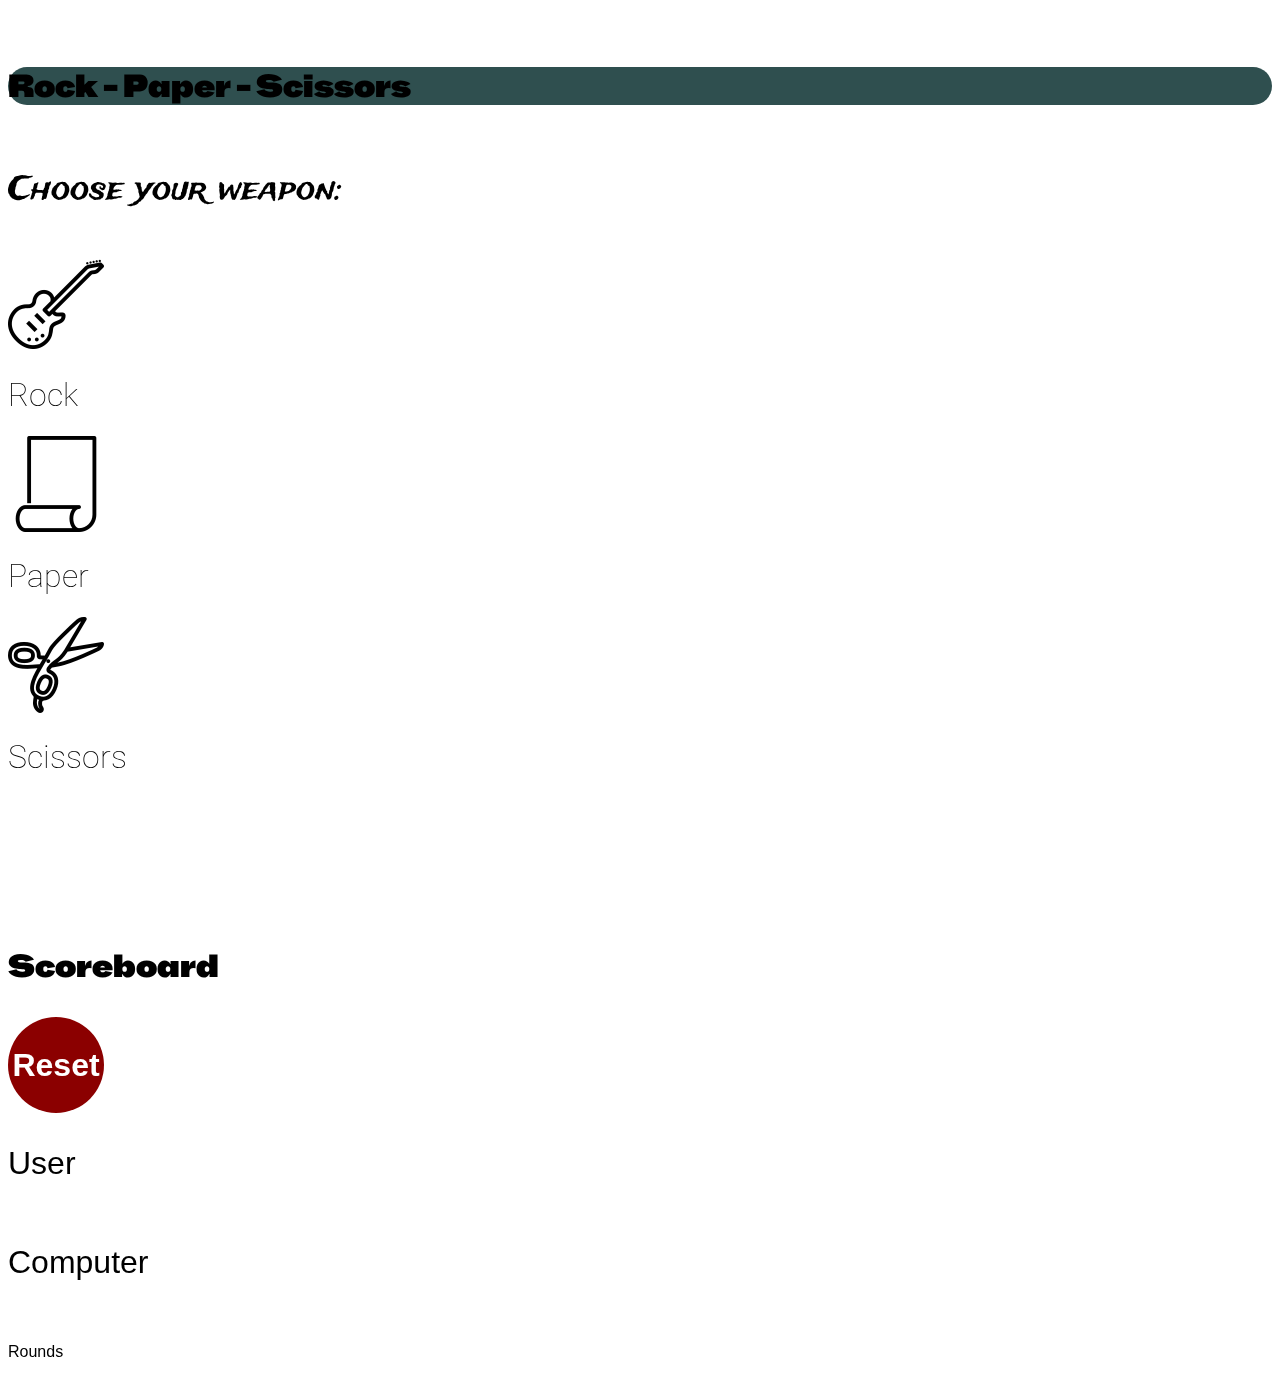
<file: RockPaperScissors/index.html>
<!doctype html>
<html lang="en">
<head>
    <meta charset="utf-8">
    <meta name="viewport" content="width=device-width, initial-scale=1">
    <title>Rock Paper Scissors</title>
    <link href="https://cdn.jsdelivr.net/npm/bootstrap@5.2.3/dist/css/bootstrap.min.css" rel="stylesheet" integrity="sha384-rbsA2VBKQhggwzxH7pPCaAqO46MgnOM80zW1RWuH61DGLwZJEdK2Kadq2F9CUG65" crossorigin="anonymous">
    <link rel="stylesheet" href="styles.css">
    <link rel="preconnect" href="https://fonts.googleapis.com">
    <link rel="preconnect" href="https://fonts.gstatic.com" crossorigin>
    <link href="https://fonts.googleapis.com/css2?family=Roboto:ital,wght@0,100..900;1,100..900&display=swap" rel="stylesheet">
    <link href="https://fonts.googleapis.com/css2?family=BBH+Sans+Hegarty&display=swap" rel="stylesheet">
    <link href="https://fonts.googleapis.com/css2?family=Trade+Winds&display=swap" rel="stylesheet">
    <link href="https://fonts.cdnfonts.com/css/seven-segment" rel="stylesheet">

</head>
<body class="bg-dark text-light">
<script src="https://cdn.jsdelivr.net/npm/bootstrap@5.2.3/dist/js/bootstrap.bundle.min.js" integrity="sha384-kenU1KFdBIe4zVF0s0G1M5b4hcpxyD9F7jL+jjXkk+Q2h455rYXK/7HAuoJl+0I4" crossorigin="anonymous"></script>

<div class="container">
    <br>
    <br>
    <div class="row">

        <div class="col-12" id="title">
            <h1 class="display-1 text-center">Rock  - Paper - Scissors</h1>
        </div>
    </div>
    <div class="row">
        <div class="col-12">
            <br>
            <h1 class="display-5 text-center trade-winds-regular">Choose your weapon:</h1>
            <br>
        </div>
    </div>
    <div class="row">
        <div class="col-12 col-md-4 userChoice" id="rock" onclick="choice(0)" >
            <img src="./images/rock.png" alt="Rock" class="img-thumbnail">
            <h1 class="display-2 text-center">Rock</h1>
        </div>
        <div class="col-12 col-md-4 userChoice" id="paper" onclick="choice(1)" >
            <img src="./images/paper.png" alt="Paper" class="img-thumbnail">
            <h1 class="display-2 text-center">Paper</h1>
        </div>
        <div class="col-12 col-md-4 userChoice" id="scissors" onclick="choice(2)" >
            <img src="./images/scissors.png" alt="Scissors" class="img-thumbnail">
            <h1 class="display-2 text-center">Scissors</h1>
        </div>
    </div>
    <div class="row">
        <div class='col-12' id="executor"></div>
    </div>
    <div class="row">
        <div class='col-10' id="scoreboard">
            <h1 class="display-1 text-center">Scoreboard</h1>
        </div>
        <div class="col-2" onclick="resetScoreboard()">
            <p id="reset_btn">Reset</p>
        </div>
    </div>
    <div class="row ">
        <div class="col-md-4 col-12" >
            <h1 class="display-2 text-center text-white score">User</h1>
            <br>
            <h1 class="display-2 text-center text-white score" id="user"></h1>
        </div>
        <div class="col-md-4 col-12" >
            <h1 class="display-2 text-center text-white score">Computer</h1>
            <br>
            <h1 class="display-2 text-center text-white score" id="computer"></h1>
        </div>
        <div class="col-md-4 col-12" >
            <p class="display-2 text-center text-white score" >Rounds</p>
            <p class="display-2 text-center text-white score" id="rounds"></p>
        </div>
    </div>


</div>


<script src="./choice.js">

</script>
<script>

</script>

</body>
</html>
</file>
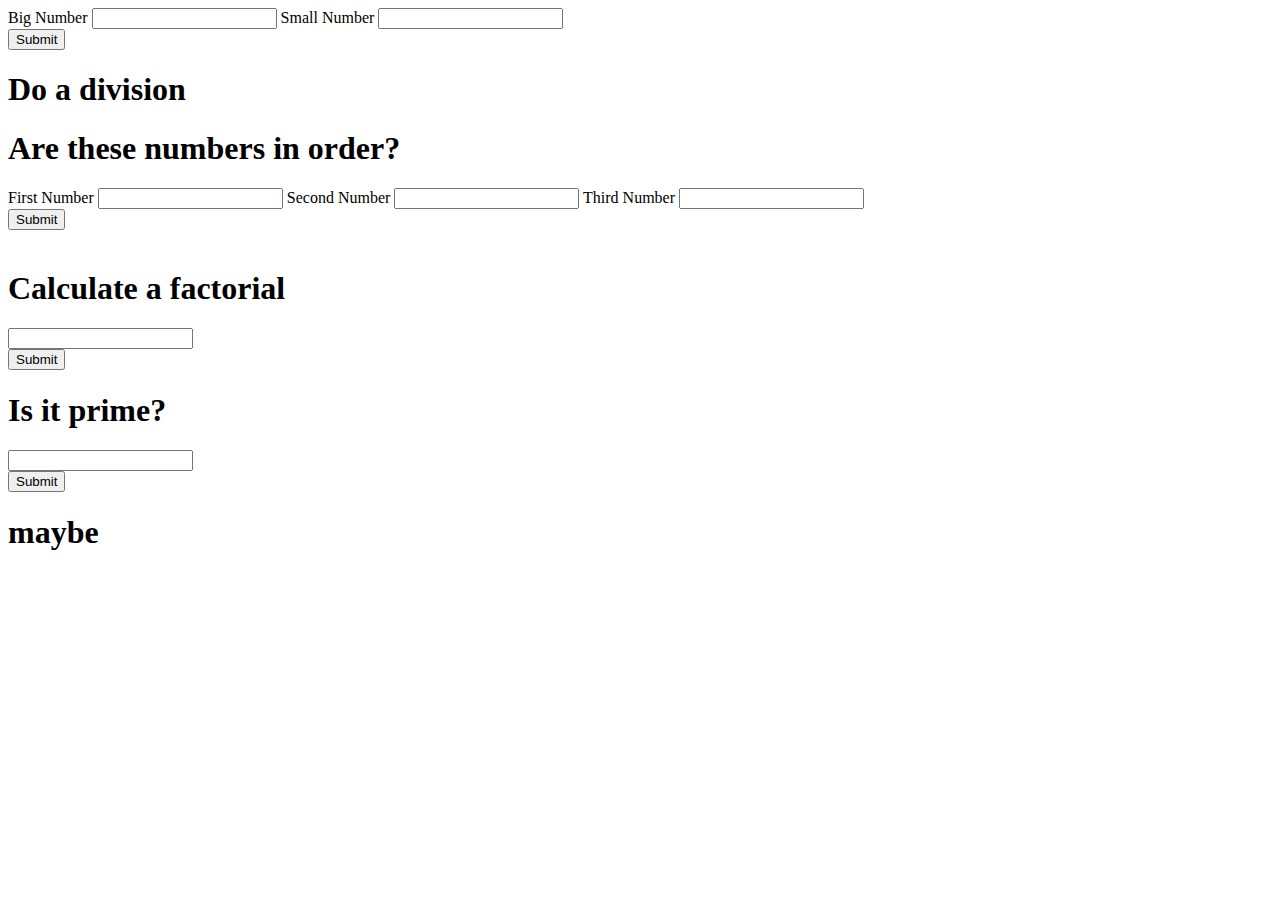
<file: www/js_tests.html>
<!DOCTYPE html>
<html lang="en">
<head>
    <meta charset="UTF-8">
    <title>JS Testing</title>
</head>
<body>
<form>
    <label for="input_1">Big Number
    </label>
    <input type="number" id="input_1">
    <label for="input_2">Small Number</label>
    <input type="number" id="input_2">

</form>
<button id="submit">Submit</button>
<br>
<h1 id="output">Do a division</h1>
<h1 id="order_output">Are these numbers in order?</h1>
<form>
    <label for="input_3">
        First Number
    </label>
    <input type="number" id="input_3">
    <label for="input_4">
        Second Number
    </label>
    <input type="number" id="input_4">
    <label for="input_5">
        Third Number
    </label>
    <input type="number" id="input_5">
</form>
<button id="submit_order">Submit</button>
<script>

    let bigNumber;
    let smallNumber;
    let result;
    let remainder;
    //run the below function when the button is clicked
    document.getElementById("submit").addEventListener("click", myFunction);

   function myFunction(){
        //get input numbers from the form
        bigNumber = document.getElementById('input_1').value;
        smallNumber = document.getElementById('input_2').value;
        //check for 2 numbers
       if ( !bigNumber || !smallNumber ) {
           document.getElementById('output').innerHTML = 'You must input 2 numbers';
           return;
       }
        //calculate the division
        result = bigNumber / smallNumber;
        remainder = bigNumber % smallNumber;
        document.getElementById('output').innerHTML = `${bigNumber} divided by ${smallNumber} is ${result} or ${Math.floor(result)} remainder ${remainder}`;
        //return the result to the html
        //document.getElementById('output').innerHTML = 'You clicked the button';

    }

    //switch statements exercise
    document.getElementById("submit_order").addEventListener("click", myFunction2);

    // using an object to store the inputs - the numbers will always be updated before the object is used
    let inputs = {a: 0, b: 0, c: 0};

    function myFunction2(){
        // set up a string to put into the h1 tag
        let returnString = '';
        //set the inputs to the user's chosen numbers, tell the script that they are numbers (so as not to compare them alphabetically)
        inputs.a = Number(document.getElementById('input_3').value);
        inputs.b = Number(document.getElementById('input_4').value);
        inputs.c = Number(document.getElementById('input_5').value);
            //test for ascending order
             if(inputs.a < inputs.b && inputs.b < inputs.c) {
               returnString = 'Your numbers are in ascending order';
           }
             //test for descending order
            else if  (inputs.a > inputs.b && inputs.b > inputs.c) {
               returnString = 'Your numbers are in descending order';
           }
            //default response
            else {
                returnString = `Your numbers are neither in ascending or descending order. They are ${inputs.a}, ${inputs.b} and ${inputs.c}.`;
           }
        //return the appropriate response to the h1 tag
       document.getElementById('order_output').innerHTML = returnString;
    }
</script>
<br><br>
<h1 id="factorial">Calculate a factorial</h1>
<form>
    <label for="input_6"></label>
    <input type="number" id="input_6">
</form>
<button id="submit_factorial">Submit</button>
<script>
    //get user input
    let factorialInput = document.getElementById('input_6');
    //factorial function:
    function factorialFunction(a) {
        a = Number(factorialInput.value);
        let result = 1;
        //check input is positive integer
        if (a > 0 && typeof a === 'number') {

            for (let i = 1; i <= a; i++) {
                result = result * i;
            }
        }
        else result = 'Input must be a positive integer';
        document.getElementById('factorial').innerHTML = result;
    }
    //listen for a click on the submit button
    document.getElementById('submit_factorial').addEventListener("click", factorialFunction);

</script>

<h1 >Is it prime?</h1>
<form>
    <label for="input_7"></label>
    <input type="number" id="input_7">
</form>
<button id="submit_prime" onclick="primeChecker()">Submit</button>
<h1 id="prime">maybe</h1>
<script>
    function primeChecker() {
        let primeInput = document.getElementById('input_7');
            let a = Number(primeInput.value);
            let isNot = ''

            function finishStatement() {
                let returnString = `${a} is ${isNot}a prime number`;
                document.getElementById('prime').innerHTML = returnString;
            }
            for (let i = 2; i < a; i++) {
                let c = a % i;
                if (c == 0) {
                    isNot = 'NOT '
                    finishStatement();
                    return;
                }
            }
            finishStatement();
    }
</script>

</body>
</html>
</file>
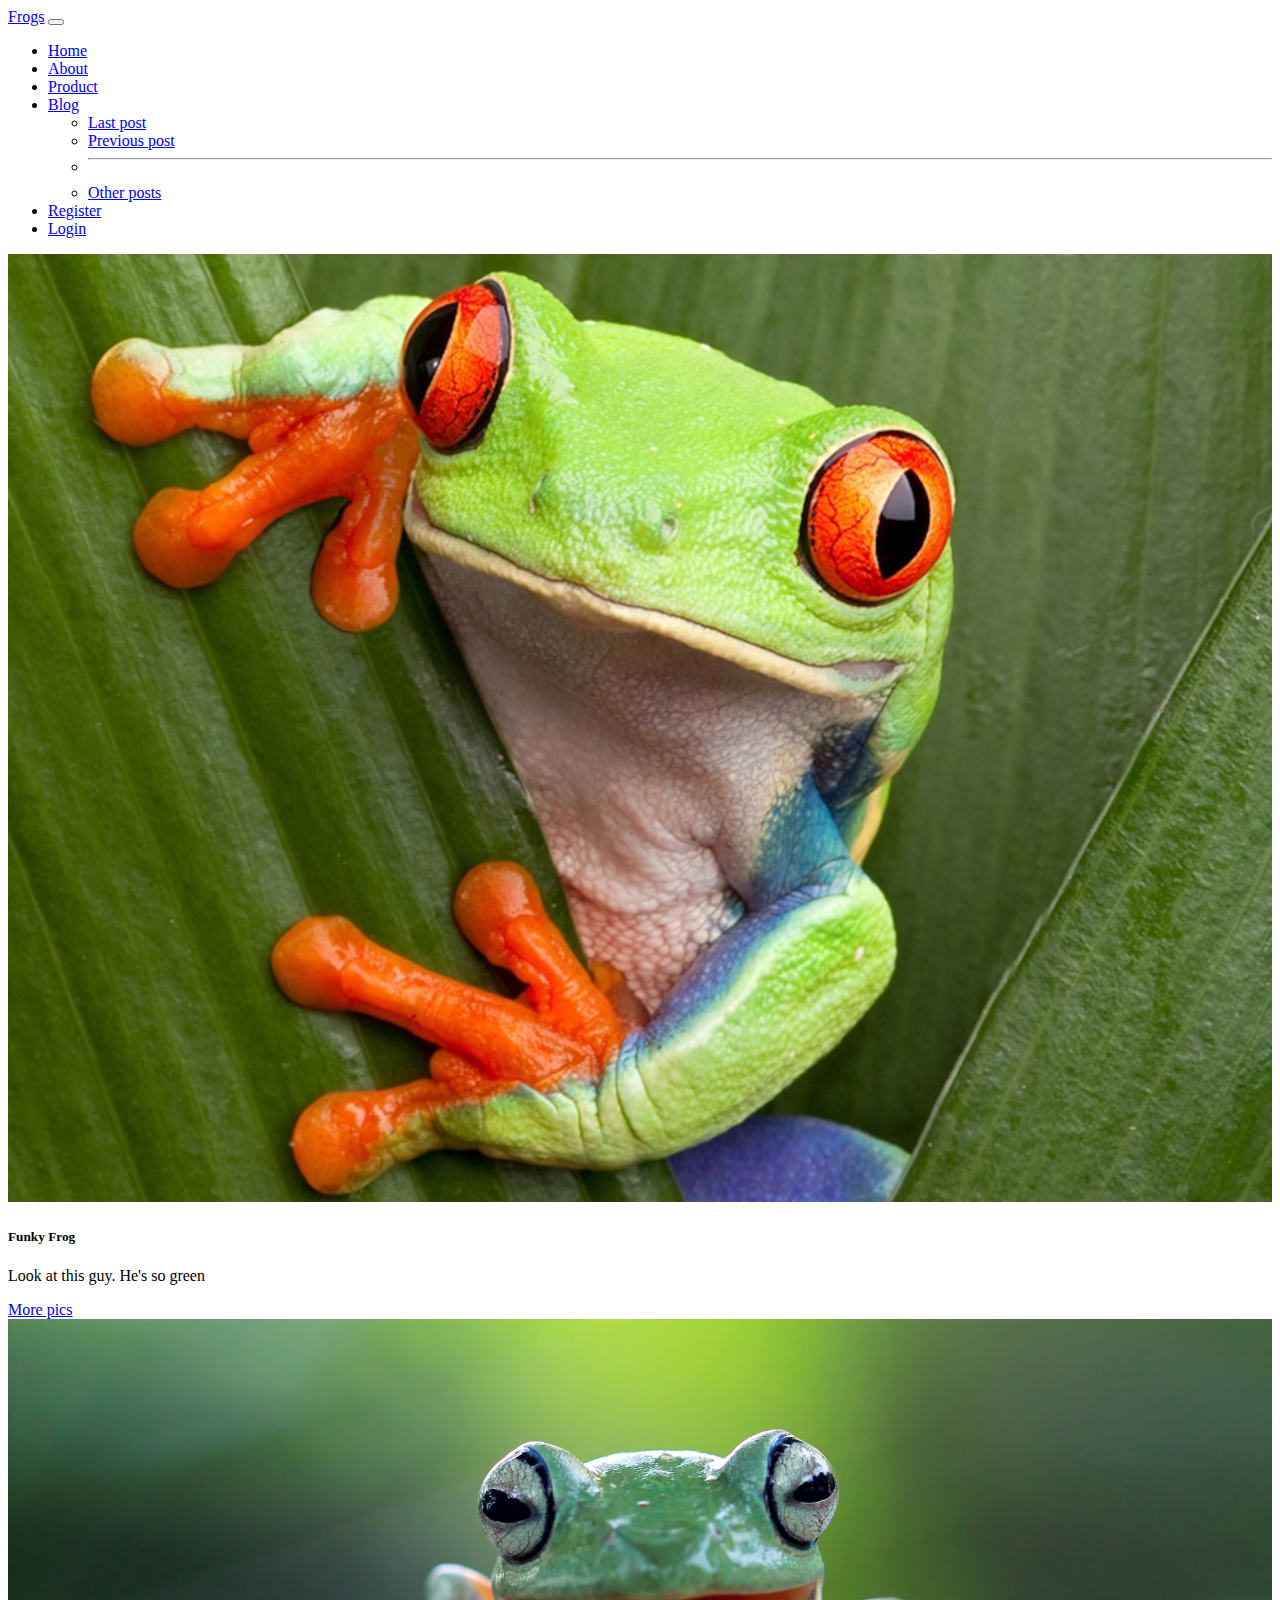
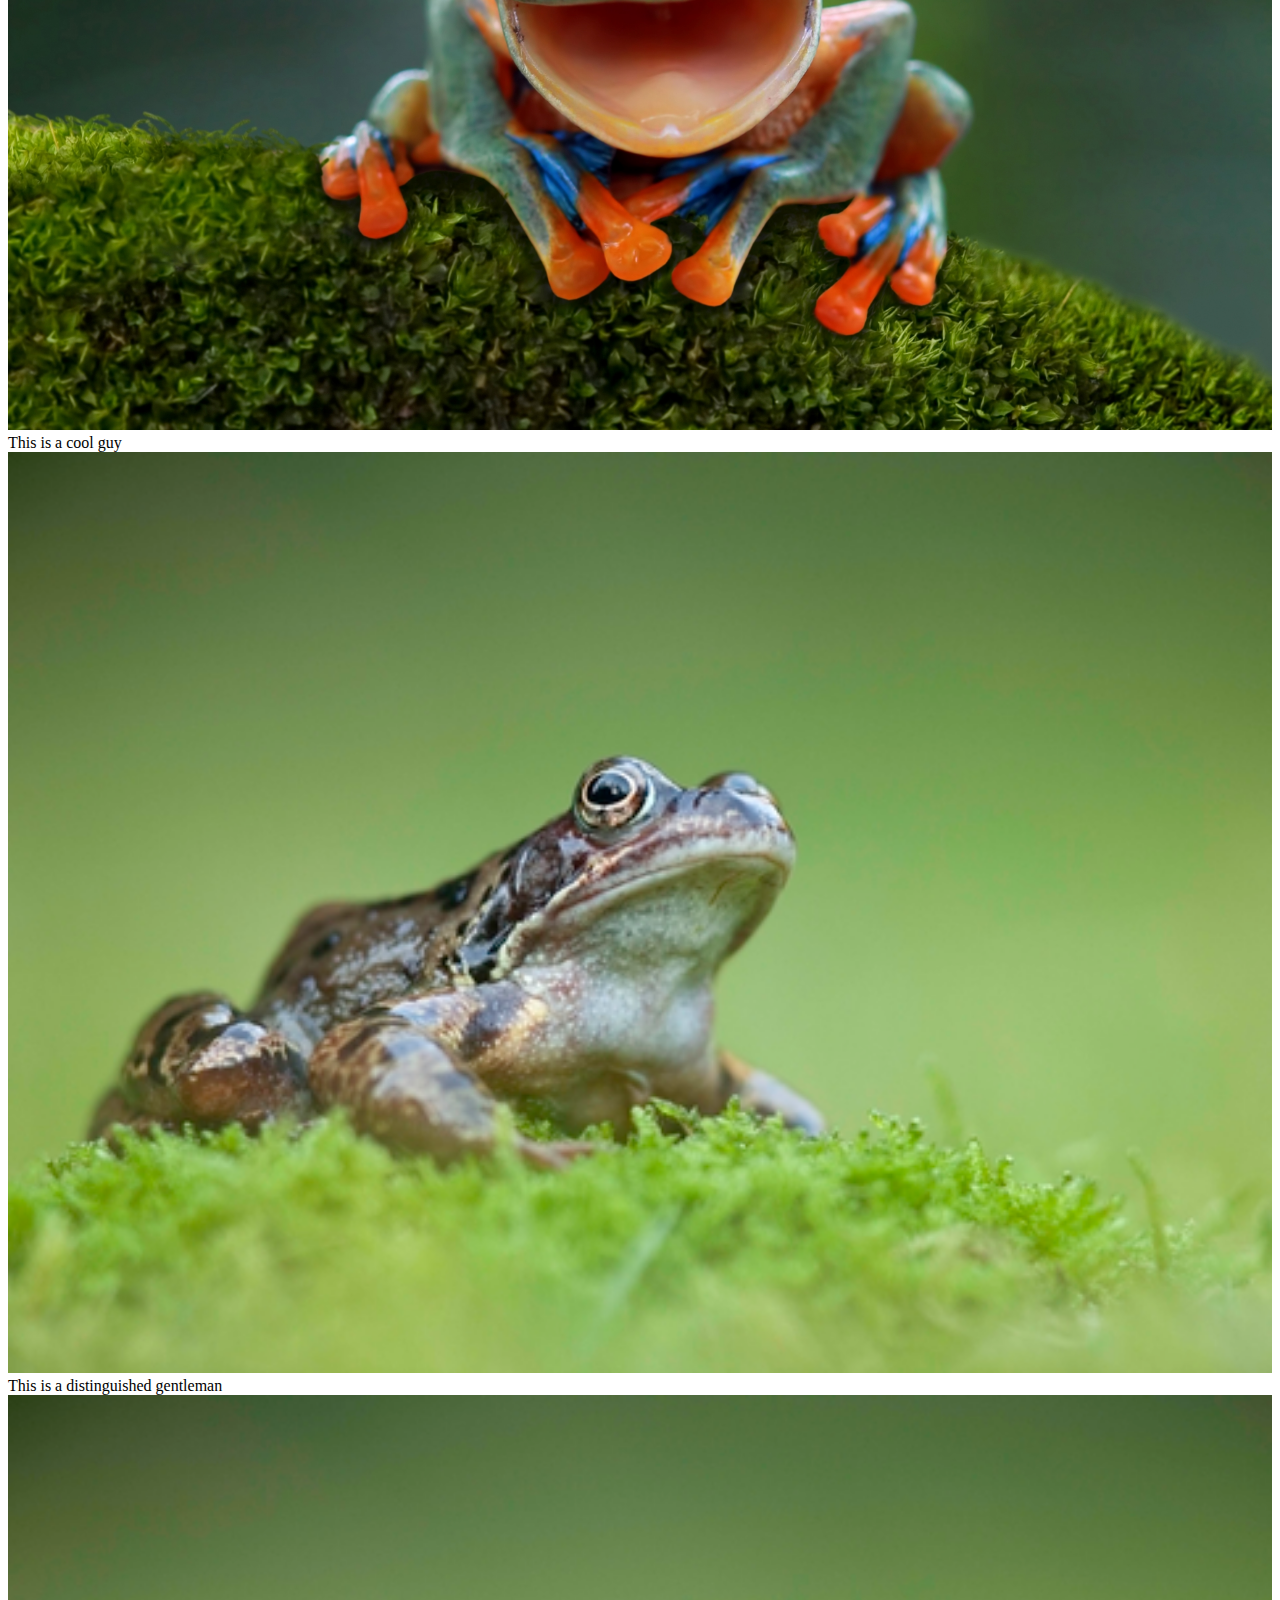
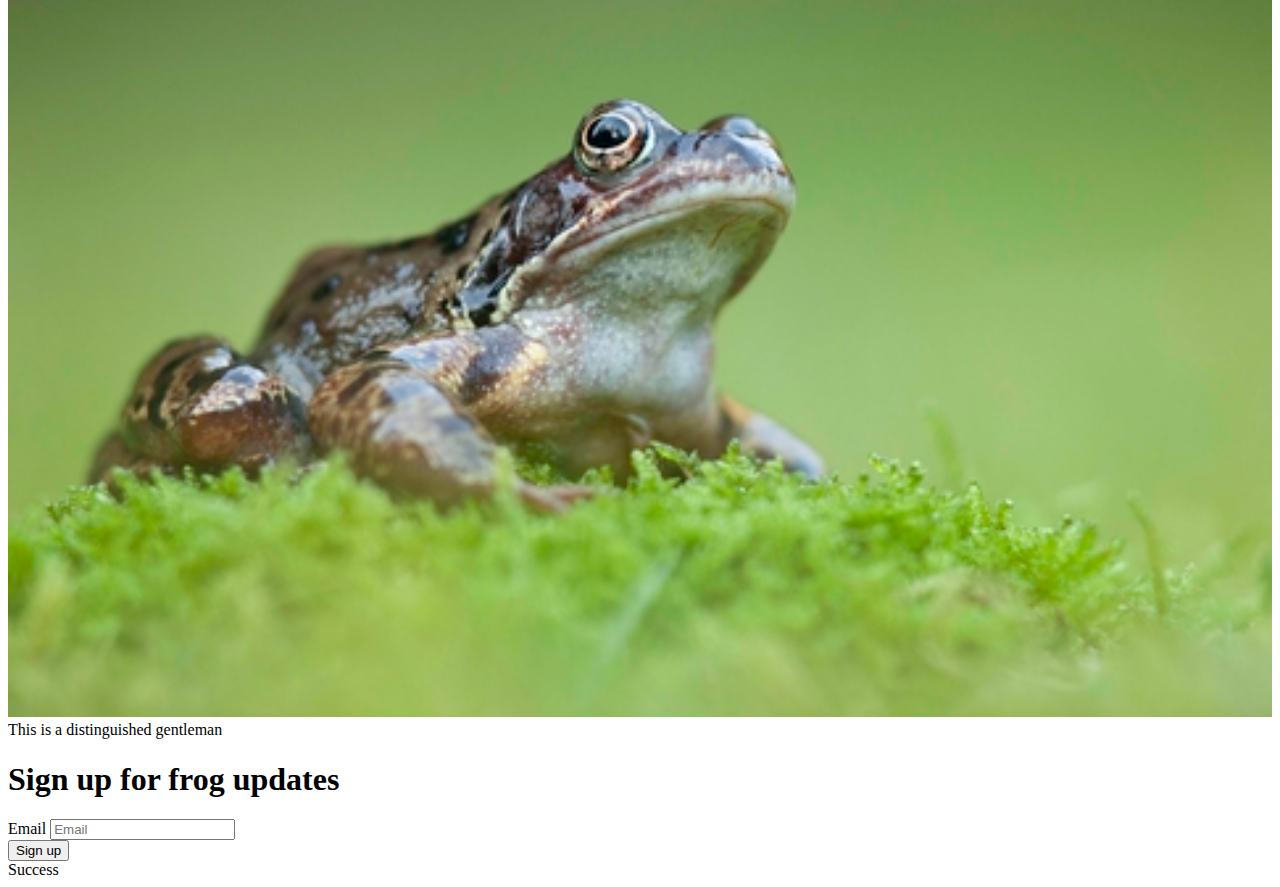
<file: www/products.html>
<!doctype html>
<html lang="en">

<head>
    <meta charset="utf-8">
    <meta name="viewport" content="width=device-width, initial-scale=1">
    <title>Bootstrap demo</title>
    <link href="https://cdn.jsdelivr.net/npm/bootstrap@5.2.3/dist/css/bootstrap.min.css" rel="stylesheet" integrity="sha384-rbsA2VBKQhggwzxH7pPCaAqO46MgnOM80zW1RWuH61DGLwZJEdK2Kadq2F9CUG65" crossorigin="anonymous">
</head>
<bod>
    <div class=" container bg-dark px-1">
<nav class="navbar navbar-expand-xl navbar-dark">
    <a class="navbar-brand text-muted" href="#">Frogs</a>
    <button class="navbar-toggler" type="button" data-bs-toggle="collapse" data-bs-target="#navbarSupportedContent" aria-controls="navbarSupportedContent" aria-expanded="false" aria-label="Toggle navigation">
        <span class="navbar-toggler-icon"></span>
    </button>
    <div class="collapse navbar-collapse" id="navbarSupportedContent">
        <ul class="navbar-nav me-auto mb-2 mb-lg-0">
            <li class="nav-item">
                <a class="nav-link active" href="index.html">Home</a>
            </li>
            <li class="nav-item">
                <a class="nav-link" href="#">About</a>
            </li>
            <li class='nav-item'>
                <a class='nav-link' href='#'>Product</a>
            </li>
            <li class="nav-item dropdown">
                <a class="nav-link dropdown-toggle" href="#" role="button" data-bs-toggle="dropdown" aria-expanded="false">
                    Blog
                </a>
                <ul class="dropdown-menu">
                    <li><a class="dropdown-item" href="#">Last post</a></li>
                    <li><a class="dropdown-item" href="#">Previous post</a></li>
                    <li>
                        <hr class="dropdown-divider">
                    </li>
                    <li><a class="dropdown-item" href="#">Other posts</a></li>
                </ul>
            </li>
            <li class='nav-item'>
                <a class='nav-link' href='#'>Register</a>
            </li>
            <li class='nav-item'>
                <a class='nav-link' href='#'>Login</a>
            </li>
        </ul>
</nav>
<div class="container">
    <div class="row gx-0.5 py-5 px-0">
   <div class="col-md-4 col-sm-6 col-12 py-5">
    <div class="card p-1 bg-secondary text-light" style="width: auto;">
        <img src="./frog-1.avif" class="card-img-top" alt="a very nice frog" width="100%" height="auto">
        <div class="card-body">
            <h5 class="card-title">Funky Frog</h5>
            <p class="card-text">Look at this guy. He's so green</p>
            <a href="#" class="btn btn-primary">More pics</a>
        </div>
     </div>
   </div>
    <div class="col-md-4 col-sm-6 col-12 py-5">
        <div class="card p-1 bg-secondary text-light" style="width: auto;">
            <img src="frog-2.jpg" alt="a cool little frog" width="100%" height="auto">
            <div class="card-body">This is a cool guy</div>
        </div>
    </div>
    <div class="col-md-4 col-sm-6 col-12 py-5">
        <div class="card p-1 bg-secondary text-light" style="width: auto;">
            <img src="frog-3.jpg" alt="a distinguished gentleman" width="100%" height="auto">
            <div class="card-body">This is a distinguished gentleman</div>
        </div>
    </div>
    <div class="col-md-4 col-sm-6 col-12 py-5">
        <div class="card p-1 bg-secondary text-light" style="width: auto;">
            <img src="frog-3.jpg" alt="a distinguished gentleman" width="100%" height="auto">
            <div class="card-body">This is a distinguished gentleman</div>
        </div>
    </div>
</div>
<form class="row text-light">
    <div class="col-md-4 col-12">
      <h1 class="display-6">Sign up for frog updates</h1>
    </div>
    <div class="col-md-8 col-12">
        <label for="inputEmail" class="col-sm-2 col-form-label">Email</label>
        <input type="email" class="form-control" id="inputEmail" placeholder="Email">
        <br>
        <button type="submit" class="btn btn-outline-primary">Sign up</button>
        <div class="col-4 alert alert-primary" role="alert">Success</div>
    </div>

</form>
</div>
    </div>
</bod>
</html>
</file>
<file: RockPaperScissors/styles.css>
.bbh-sans-hegarty-regular {
    font-family: "BBH Sans Hegarty", sans-serif;
    font-weight: 400;
    font-style: normal;
}

.trade-winds-regular {
    font-family: "Trade Winds", system-ui;
    font-weight: 400;
    font-style: normal;
}

*{
    font-family: roboto;
    font-weight: 100;
}

.display-1{
    font-family: "BBH Sans Hegarty", sans-serif;
}

.userChoice {
    transition: 0.5s;

}

.userChoice:hover{
    background-color: lightgray;
    color: black;
    filter: invert(0);
}

.userChoice:active {
    background-color: lightskyblue;
    color: black;
    transition: 0.1s;
}

.img-thumbnail{
    mix-blend-mode: multiply;
}

.score{
    font-family: 'Seven Segment', sans-serif;
}

#executor{
    height: 8rem;
}

#title{
    background-color: darkslategray;
    border-radius: 2rem;
}

#reset_btn{
    background-color: darkred;
    text-align: center;
    line-height: 6rem;
    border-radius: 3rem;
    height: 6rem;
    width: 6rem;
    color: white;
    font-weight: bold;
    font-family: 'Seven Segment', sans-serif;
    font-size: 2rem;
}
</file>
